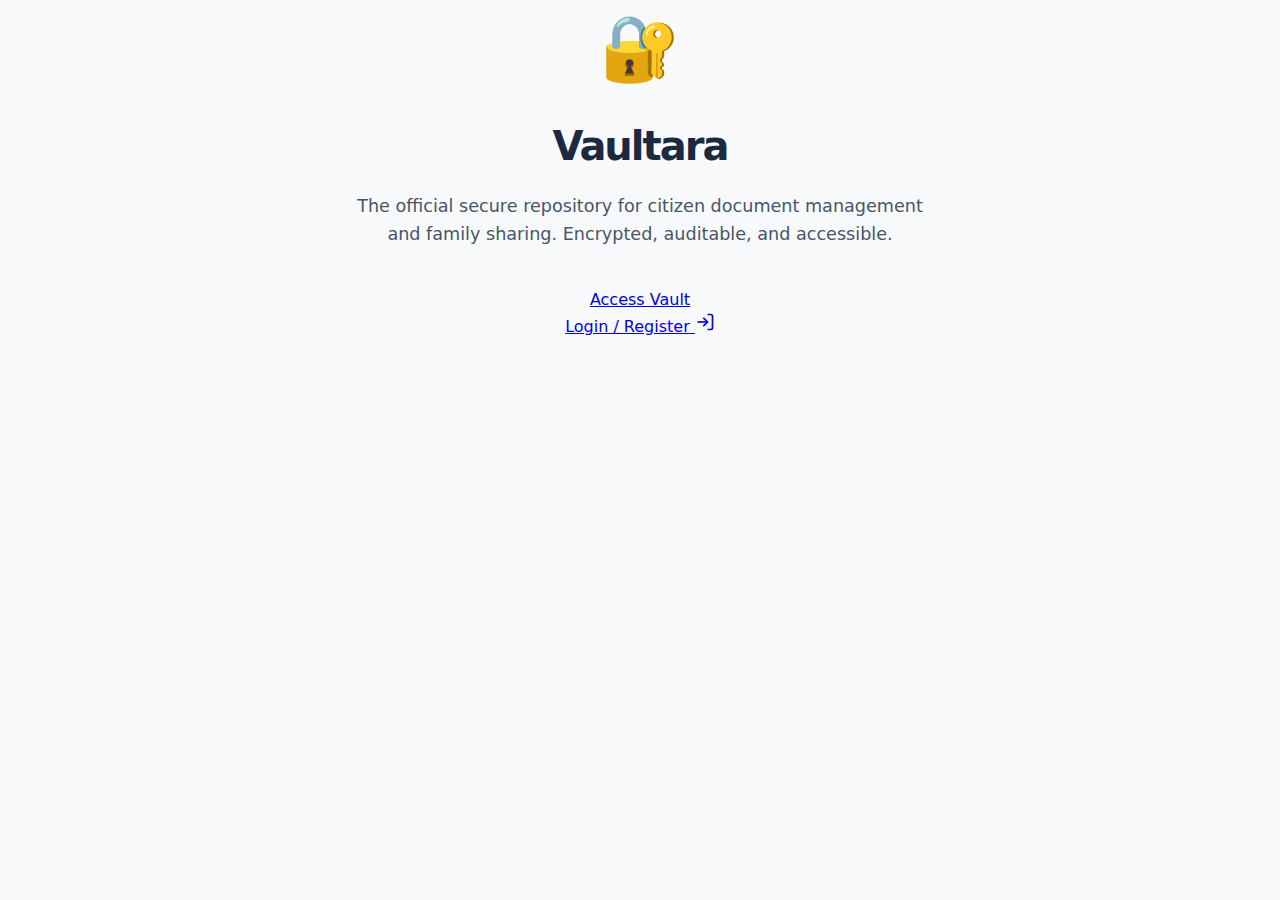
<file: public/index.html>
<!DOCTYPE html>
<html lang="en">
<head>
    <meta charset="UTF-8">
    <meta name="viewport" content="width=device-width, initial-scale=1.0">
    <title>Vaultara | Citizen Document Secure</title>
    <link rel="stylesheet" href="css/style.css">
</head>
<body style="display:flex; align-items:center; justify-content:center; text-align:center;">

    <div class="main-content" style="max-width: 600px;">
        <div class="anim-stagger-1" style="font-size: 4rem; margin-bottom: 20px;">🔐</div>
        
        <h1 class="anim-stagger-2" style="font-size: 2.5rem; font-weight: 800; margin-bottom: 16px; letter-spacing: -0.05em;">
            Vaultara
        </h1>
        
        <p class="anim-stagger-3" style="color: var(--gov-graphite); font-size: 1.1rem; line-height: 1.6; margin-bottom: 40px;">
            The official secure repository for citizen document management and family sharing. 
            Encrypted, auditable, and accessible.
        </p>

        <div class="anim-stagger-3" style="display:flex; justify-content:center;">
            <a href="login.html" class="btn-primary-reveal">
                <span class="btn-text-initial">Access Vault</span>
                <div class="btn-bg-reveal"></div>
                <div class="btn-text-reveal">
                    <span>Login / Register</span>
                    <svg width="20" height="20" viewBox="0 0 24 24" fill="none" stroke="currentColor" stroke-width="2"><path d="M15 3h4a2 2 0 0 1 2 2v14a2 2 0 0 1-2 2h-4"/><polyline points="10 17 15 12 10 7"/><line x1="15" y1="12" x2="3" y2="12"/></svg>
                </div>
            </a>
        </div>
    </div>

    <script src="js/firebase-config.js"></script>
</body>
</html>
</file>
<file: public/css/style.css>
/* ==========================================================================
   1. CORE FOUNDATION & RESET
   ========================================================================== */
:root {
    --gov-navy: #1B2A41;
    --gov-navy-light: #2C3E50;
    --gov-graphite: #475569;
    --gov-slate: #94A3B8;
    --gov-silver: #E2E8F0;
    --gov-surface: #FFFFFF;
    --gov-canvas: #F8F9FA;
    --state-danger: #BE123C;

    /* Button System Variables */
    --btn-radius: 9999px;
    /* Full Pill Shape */
    --btn-transition: all 0.3s cubic-bezier(0.4, 0, 0.2, 1);
}

* {
    box-sizing: border-box;
    margin: 0;
    padding: 0;
    outline: none;
}

body {
    background: var(--gov-canvas);
    color: var(--gov-navy);
    font-family: -apple-system, system-ui, sans-serif;
    line-height: 1.5;
}

/* ==========================================================================
   2. BUTTON TYPE A: EXPANDABLE TAB (Secondary, Nav, Utility)
   ========================================================================== */
.btn-tab {
    position: relative;
    display: inline-flex;
    align-items: center;
    gap: 8px;
    padding: 10px 16px;
    border-radius: var(--btn-radius);
    background: transparent;
    color: var(--gov-slate);
    font-size: 0.9rem;
    font-weight: 600;
    text-decoration: none;
    border: 1px solid transparent;
    transition: var(--btn-transition);
    cursor: pointer;
    white-space: nowrap;
}

.btn-tab:hover {
    background: #F1F5F9;
    color: var(--gov-navy);
}

.btn-tab.active,
.btn-tab:active {
    background: #E0E7FF;
    color: var(--gov-navy);
    border-color: #C7D2FE;
}

/* Danger Variant (Delete/Logout) */
.btn-tab-danger:hover {
    background: #FEF2F2;
    color: var(--state-danger);
}

/* ==========================================================================
   3. BUTTON TYPE B: SOLID PILL (Primary Actions)
   ========================================================================== */
.btn-pill {
    display: inline-flex;
    align-items: center;
    justify-content: center;
    gap: 8px;
    padding: 12px 24px;
    border-radius: var(--btn-radius);
    background: var(--gov-navy);
    color: white;
    font-size: 1rem;
    font-weight: 600;
    text-decoration: none;
    border: none;
    box-shadow: 0 4px 6px -1px rgba(27, 42, 65, 0.1), 0 2px 4px -1px rgba(27, 42, 65, 0.06);
    transition: var(--btn-transition);
    cursor: pointer;
    width: 100%;
    /* Default to full width in forms */
}

.btn-pill:hover {
    background: var(--gov-navy-light);
    transform: translateY(-1px);
    box-shadow: 0 10px 15px -3px rgba(27, 42, 65, 0.1), 0 4px 6px -2px rgba(27, 42, 65, 0.05);
}

.btn-pill:active {
    transform: translateY(0);
}

.btn-pill:disabled {
    background: var(--gov-slate);
    cursor: not-allowed;
    transform: none;
}

/* ==========================================================================
   4. LAYOUT UTILITIES
   ========================================================================== */
.app-nav {
    display: flex;
    justify-content: space-between;
    align-items: center;
    padding: 16px 24px;
    background: var(--gov-surface);
    border-bottom: 1px solid var(--gov-silver);
    position: sticky;
    top: 0;
    z-index: 50;
}

.nav-brand {
    font-size: 1.25rem;
    font-weight: 800;
    display: flex;
    align-items: center;
    gap: 8px;
}

.nav-links {
    display: flex;
    gap: 8px;
    list-style: none;
}

.container {
    max-width: 1000px;
    margin: 40px auto;
    padding: 0 20px;
}

.card {
    background: var(--gov-surface);
    border-radius: 16px;
    padding: 24px;
    border: 1px solid var(--gov-silver);
}

/* Form Elements */
input,
select {
    width: 100%;
    padding: 12px 16px;
    margin-bottom: 16px;
    border: 1px solid var(--gov-silver);
    border-radius: 8px;
    font-size: 1rem;
    transition: border 0.2s;
}

input:focus {
    border-color: var(--gov-navy);
}

label {
    display: block;
    font-size: 0.85rem;
    font-weight: 600;
    margin-bottom: 6px;
    color: var(--gov-graphite);
}

.hidden {
    display: none !important;
}

/* Grid Layout */
.grid-view {
    display: grid;
    grid-template-columns: repeat(auto-fill, minmax(300px, 1fr));
    gap: 20px;
}

.desktop-actions {
    display: flex;
    gap: 8px;
    margin-top: 16px;
}

/* Mobile Response */
@media (max-width: 768px) {
    .nav-links {
        position: fixed;
        bottom: 0;
        left: 0;
        right: 0;
        background: var(--gov-surface);
        padding: 12px;
        justify-content: space-around;
        border-top: 1px solid var(--gov-silver);
        box-shadow: 0 -4px 20px rgba(0, 0, 0, 0.05);
    }

    .btn-tab {
        flex-direction: column;
        gap: 4px;
        font-size: 0.7rem;
        padding: 4px 8px;
        border-radius: 8px;
    }

    .btn-tab svg {
        width: 24px;
        height: 24px;
    }

    .container {
        margin-bottom: 100px;
    }

    .desktop-text {
        display: none;
    }
}
</file>
